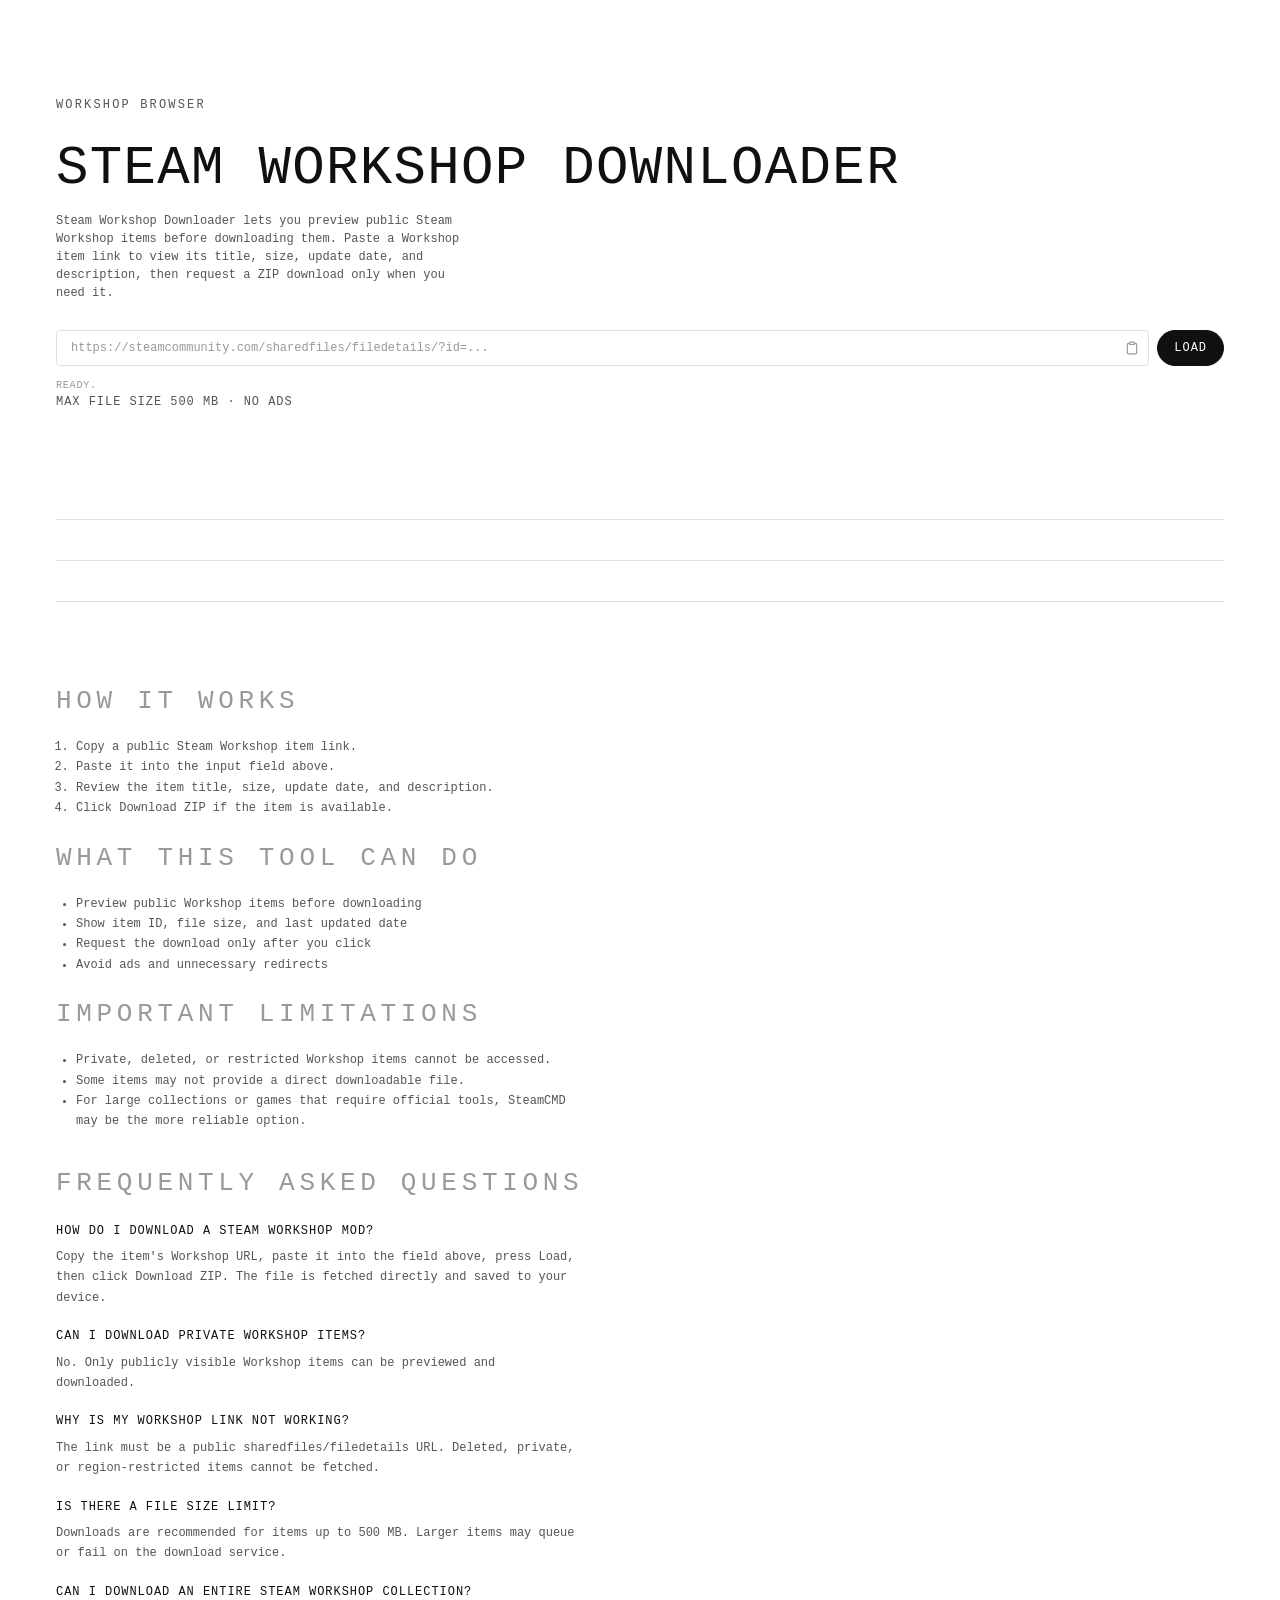
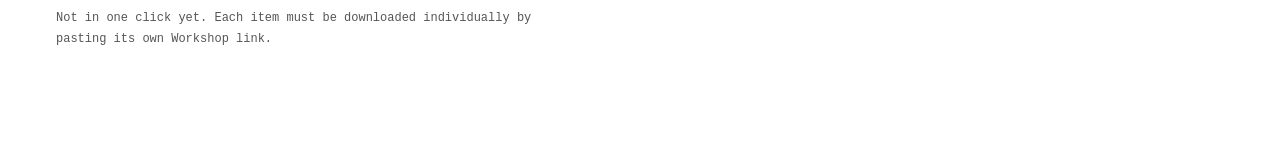
<file: index.html>
<!doctype html>
<html lang="en">
<head>
<meta charset="utf-8">
<meta name="viewport" content="width=device-width, initial-scale=1">
<link rel="icon" type="image/svg+xml" href="[data-uri]">
<meta name="theme-color" content="#ffffff">
<meta name="google-site-verification" content="a8aelMzchzzCHPPU4kDQToOjZ2A3lfrx9j5TgNfSTe4">
<meta name="description" content="Paste a public Steam Workshop link to preview mods, maps, and collections. Check item details before requesting a ZIP download. No ads, no account.">
<meta name="keywords" content="steam workshop downloader, steam mod download, workshop mod downloader, steam workshop zip, download steam mods, rimworld mods download, no ads steam downloader">
<link rel="canonical" href="https://sd.luasu.app">
<meta name="robots" content="index, follow, max-image-preview:large">
<title>Steam Workshop Downloader – Preview &amp; Download Public Workshop Items</title>
<meta property="og:title" content="Steam Workshop Downloader">
<meta property="og:description" content="Paste a Steam Workshop link. Preview screenshots, description, versions and size — download the ZIP directly, no ads.">
<meta property="og:type" content="website">
<meta property="og:url" content="https://sd.luasu.app">
<meta name="twitter:card" content="summary_large_image">
<meta name="twitter:title" content="Steam Workshop Downloader">
<meta name="twitter:description" content="Paste a Workshop link. Preview then download the ZIP — no ads.">
<meta property="og:image" content="https://sd.luasu.app/og-image.png">

<style>
:root{
  --canvas:#ffffff;
  --ink:#101010;
  --muted:#555555;
  --soft:#999999;
  --line:#e0e0e0;
  --line-hover:#999999;
  --mono:'JetBrains Mono',ui-monospace,SFMono-Regular,Menlo,Monaco,Consolas,monospace;
}
*{box-sizing:border-box}
html,body{margin:0;padding:0;background:var(--canvas);color:var(--ink);font:12px/1.5 var(--mono);overflow-x:hidden;-webkit-font-smoothing:antialiased}
.wrap{width:100%;max-width:1200px;margin:0 auto;padding:40px 16px 80px}

/* every label is uppercase tracked mono */
.eyebrow{font-size:26px;font-weight:500;text-transform:uppercase;letter-spacing:0.18em;color:var(--soft);margin:0 0 12px}
.micro{font-size:10px;text-transform:uppercase;letter-spacing:0.08em;color:var(--muted)}
hr.rule{border:none;border-top:1px solid var(--line);margin:40px 0}

/* hero */
.hero{padding:56px 0 40px}
.hero h1{font-size:54px;font-weight:400;line-height:1;letter-spacing:0.025em;margin:0 0 16px}
.hero p{font-size:12px;color:var(--muted);max-width:56ch;margin:0 0 28px}
.input-row{display:flex;gap:8px;flex-wrap:wrap}
.input-wrap{position:relative;flex:1;min-width:240px;display:flex}
.input-wrap input{flex:1;min-width:0;width:100%;padding-right:38px}
.paste-icon{position:absolute;top:50%;transform:translateY(-50%);border:none;background:none;color:var(--soft);cursor:pointer;padding:6px;display:flex;align-items:center;transition:color .12s ease}
#inputAction{right:4px}
.paste-icon:hover{color:var(--ink)}
input{flex:1;min-width:240px;border:1px solid var(--line);border-radius:4px;padding:10px 14px;font:12px var(--mono);background:var(--canvas);color:var(--ink);outline:none;transition:border-color .12s ease}
input::placeholder{color:var(--soft)}
input:focus{border-color:var(--line-hover)}
.btn{border:1px solid var(--line);border-radius:9999px;padding:10px 16px;font:12px var(--mono);text-transform:uppercase;letter-spacing:0.08em;cursor:pointer;background:transparent;color:var(--muted);transition:all .12s ease}
.btn:hover:not(:disabled){border-color:var(--line-hover);color:var(--ink)}
.btn:disabled{opacity:.4;cursor:not-allowed}
.btn-primary{background:var(--ink);color:#fff;border-color:var(--ink)}
.btn-primary:hover:not(:disabled){background:var(--soft);border-color:var(--soft);color:#fff}
#status{margin-top:12px;font-size:10px;text-transform:uppercase;letter-spacing:0.08em;color:var(--soft)}
.hint{margin:8px 0 0;font-size:10px;text-transform:uppercase;letter-spacing:0.08em;color:var(--soft)}

/* preview: museum tile */
#preview{margin-top:0;padding:40px 0}
.tile{background:var(--canvas);border:1px solid var(--line);border-radius:8px;overflow:hidden}
#shotMain{width:100%;aspect-ratio:16/9;object-fit:cover;display:block;background:#fafafa}
#shotPh{width:100%;aspect-ratio:16/9;display:none;align-items:center;justify-content:center;font:10px var(--mono);text-transform:uppercase;letter-spacing:0.08em;color:var(--soft);background:repeating-linear-gradient(45deg,#fafafa 0 12px,#f2f2f2 12px 24px)}
.shot-strip{display:flex;gap:8px;overflow-x:auto;padding:8px}
.shot-strip img{height:48px;flex:0 0 auto;border-radius:4px;cursor:pointer;opacity:.55;transition:opacity .12s ease}
.shot-strip img:hover{opacity:.85}
.shot-strip img.sel{opacity:1;outline:1px solid var(--ink);outline-offset:1px}

/* metadata strip under image — the catalog pattern */
.meta-strip{display:flex;justify-content:space-between;align-items:baseline;gap:12px;padding:10px 12px;border-top:1px solid var(--line)}
.meta-strip .l{font-size:11px;color:var(--muted)}
.meta-strip .r{font-size:12px;text-transform:uppercase;letter-spacing:0.08em;color:var(--muted)}
#item-title{font-size:26px;font-weight:500;text-transform:uppercase;letter-spacing:0.18em;line-height:1.2;margin:32px 0 12px;color:var(--ink)}
.badges{display:flex;flex-wrap:wrap;gap:6px;margin:0 0 24px}
.badge{border:1px solid var(--line);border-radius:0;padding:4px 8px;font-size:10px;text-transform:uppercase;letter-spacing:0.08em;color:var(--muted)}
.meta-grid{display:grid;grid-template-columns:repeat(auto-fit,minmax(160px,1fr));gap:8px;margin:0 0 40px}
.meta-card{border:1px solid var(--line);border-radius:8px;padding:10px 12px}
.meta-card h3{margin:0 0 4px;font-size:10px;font-weight:400;text-transform:uppercase;letter-spacing:0.08em;color:var(--soft)}
.meta-card div{font-size:12px;color:var(--ink);word-break:break-word;overflow-wrap:break-word}

/* description */
.section-label{font-size:26px;font-weight:500;text-transform:uppercase;letter-spacing:0.18em;color:var(--soft);margin:0 0 16px}
#desc{font-size:12px;line-height:1.7;color:var(--muted);position:relative;overflow:hidden;max-width:72ch;overflow-wrap:break-word;word-break:break-word}
#desc.collapsed{max-height:200px}
#desc.collapsed::after{content:"";position:absolute;left:0;right:0;bottom:0;height:70px;background:linear-gradient(transparent,#fff)}
#desc h3,#desc h4,#desc h5{color:var(--ink);font-weight:400;font-size:12px;text-transform:uppercase;letter-spacing:0.08em;margin:20px 0 8px}
#desc a{color:var(--ink);text-decoration:underline;text-underline-offset:2px}
#desc img{max-width:100%;height:auto;display:block;margin:8px 0}
#desc table{border-collapse:collapse;margin:12px 0;max-width:100%;display:block;overflow-x:auto}
#desc td{padding:4px 12px 4px 0;vertical-align:top}
#desc ul{margin:8px 0;padding-left:20px}
#showMore{display:none;margin-top:12px;padding:8px 16px;border:1px solid var(--line);border-radius:9999px;background:transparent;color:var(--muted);font:12px var(--mono);text-transform:uppercase;letter-spacing:0.08em;cursor:pointer;transition:all .12s ease}
#showMore.visible{display:inline-block}
#showMore:hover{border-color:var(--line-hover);color:var(--ink)}

/* download band */
#downloadSection{padding:40px 0 0}
#downloadSection h2{font-size:26px;font-weight:500;text-transform:uppercase;letter-spacing:0.18em;color:var(--soft);margin:0 0 12px}
#downloadInfo{font-size:12px;color:var(--muted);margin:0 0 20px}
.meta-note{margin-top:16px;font-size:10px;text-transform:uppercase;letter-spacing:0.08em;color:var(--soft)}

/* skeleton */
.skel{display:inline-block;height:1.1em;background:#f0f0f0;animation:pulse 1.2s ease-in-out infinite}
.ph{background:
  repeating-linear-gradient(45deg,#fafafa 0 12px,#f2f2f2 12px 24px);
  position:relative}
.ph::after{content:attr(data-ph);position:absolute;inset:0;display:flex;align-items:center;justify-content:center;font:10px var(--mono);text-transform:uppercase;letter-spacing:0.08em;color:var(--soft)}
img.ph{color:var(--soft)}
.skel-img{background:#f0f0f0!important;animation:pulse 1.2s ease-in-out infinite}
.badge-skel{width:70px;height:22px}
@keyframes pulse{0%,100%{opacity:1}50%{opacity:.55}}

/* responsive */
@media(max-width:720px){
  .hero{padding:32px 0 24px}
  .hero h1{font-size:32px}
  .input-row{gap:6px}
  .input-wrap{width:100%;flex:none}
  .btn{width:100%}
  .item-title{font-size:16px;letter-spacing:0.08em}
  .section-label,.eyebrow,#downloadSection h2{font-size:16px;letter-spacing:0.08em}
  .meta-grid{grid-template-columns:1fr 1fr}
  #preview{padding:24px 0}
  .shot-strip img{height:36px}
}
::selection{background:var(--ink);color:#fff}
</style>
<script type="application/ld+json">
{
  "@context": "https://schema.org",
  "@type": "WebApplication",
  "name": "Steam Workshop Downloader",
  "url": "https://sd.luasu.app",
  "applicationCategory": "UtilitiesApplication",
  "operatingSystem": "Any (web browser)",
  "description": "Paste a Steam Workshop link to preview screenshots, description, tags, file size and update date — then download the mod ZIP directly in your browser. No ads, no login.",
  "browserRequirements": "Requires JavaScript",
  "offers": { "@type": "Offer", "price": "0", "priceCurrency": "USD" },
  "featureList": [
    "Steam Workshop preview (screenshots, description, tags, versions)",
    "Direct mod ZIP download via browser",
    "No ads, no account required"
  ]
}
</script>
<script type="application/ld+json">
{
  "@context": "https://schema.org",
  "@type": "WebSite",
  "name": "Steam Workshop Downloader",
  "url": "https://sd.luasu.app"
}
</script>
<script type="application/ld+json">
{
  "@context": "https://schema.org",
  "@type": "FAQPage",
  "mainEntity": [
    {
      "@type": "Question",
      "name": "How do I download a Steam Workshop mod?",
      "acceptedAnswer": {
        "@type": "Answer",
        "text": "Copy the item's Workshop URL, paste it into the input field, press Load, then click Download ZIP. The file is fetched directly and saved to your device."
      }
    },
    {
      "@type": "Question",
      "name": "Can I download private Workshop items?",
      "acceptedAnswer": {
        "@type": "Answer",
        "text": "No. Only publicly visible Workshop items can be previewed and downloaded."
      }
    },
    {
      "@type": "Question",
      "name": "Why is my Workshop link not working?",
      "acceptedAnswer": {
        "@type": "Answer",
        "text": "The link must be a public sharedfiles/filedetails URL. Deleted, private, or region-restricted items cannot be fetched."
      }
    },
    {
      "@type": "Question",
      "name": "Is there a file size limit?",
      "acceptedAnswer": {
        "@type": "Answer",
        "text": "Downloads are recommended for items up to 500 MB. Larger items may queue or fail on the download service."
      }
    },
    {
      "@type": "Question",
      "name": "Can I download an entire Steam Workshop collection?",
      "acceptedAnswer": {
        "@type": "Answer",
        "text": "Not in one click yet. Each item must be downloaded individually by pasting its own Workshop link."
      }
    },
    {
      "@type": "Question",
      "name": "Can I download Steam Workshop mods without Steam?",
      "acceptedAnswer": {
        "@type": "Answer",
        "text": "Yes. This tool fetches public Workshop files directly in your browser — no Steam client or account needed."
      }
    },
    {
      "@type": "Question",
      "name": "Does this tool work for Garry's Mod, RimWorld, or Wallpaper Engine?",
      "acceptedAnswer": {
        "@type": "Answer",
        "text": "Yes. It works for any game's public Workshop items — mods, maps, music, wallpaper packs — as long as the item page is publicly visible."
      }
    },
    {
      "@type": "Question",
      "name": "Why does the download fail for large Workshop items?",
      "acceptedAnswer": {
        "@type": "Answer",
        "text": "Very large files (over roughly 500 MB) may queue or time out on the download service. Try again later or use SteamCMD for bulk downloads."
      }
    },
    {
      "@type": "Question",
      "name": "Is it safe to download Steam Workshop files?",
      "acceptedAnswer": {
        "@type": "Answer",
        "text": "The tool serves the same ZIP file Steam distributes. As with any mod, scan downloads and check the item's comments before installing."
      }
    },
    {
      "@type": "Question",
      "name": "What is SteamCMD and when should I use it?",
      "acceptedAnswer": {
        "@type": "Answer",
        "text": "SteamCMD is Valve's official command-line tool for downloading Workshop content. Use it for very large collections, automation, or dedicated servers."
      }
    }
  ]
}
</script>
</head>
<body>
<div class="wrap">
  <section class="hero">
    <p class="eyebrow">Workshop Browser</p>
    <h1>STEAM WORKSHOP DOWNLOADER</h1>
    <p>Steam Workshop Downloader lets you preview public Steam Workshop items before downloading them. Paste a Workshop item link to view its title, size, update date, and description, then request a ZIP download only when you need it.</p>
    <div class="input-row">
      <div class="input-wrap">
        <input id="link" type="url" placeholder="https://steamcommunity.com/sharedfiles/filedetails/?id=...">
        <button id="inputAction" class="paste-icon" title="Paste" aria-label="Paste">
          <svg id="icoPaste" width="14" height="14" viewBox="0 0 24 24" fill="none" stroke="currentColor" stroke-width="2" stroke-linecap="round" stroke-linejoin="round"><rect x="8" y="2" width="8" height="4" rx="1"/><path d="M16 4h2a2 2 0 0 1 2 2v14a2 2 0 0 1-2 2H6a2 2 0 0 1-2-2V6a2 2 0 0 1 2-2h2"/></svg>
          <svg id="icoClear" width="14" height="14" viewBox="0 0 24 24" fill="none" stroke="currentColor" stroke-width="2" stroke-linecap="round" stroke-linejoin="round" style="display:none"><line x1="18" y1="6" x2="6" y2="18"/><line x1="6" y1="6" x2="18" y2="18"/></svg>
        </button>
      </div>
      <button id="loadBtn" class="btn btn-primary">Load</button>
    </div>
    <div id="status">Ready.</div>
    <p class="hint">Max file size 500 MB &middot; No ads</p>
  </section>

  <hr class="rule">

  <section id="preview" hidden>
    <div class="tile">
      <div id="shotPh">LOADING PREVIEW</div>
      <img id="shotMain" alt="">
    </div>
    <div id="shotStrip" class="shot-strip"></div>
    <p id="title" class="item-title"></p>
    <div id="tags" class="badges"></div>
    <div class="meta-grid">
      <div class="meta-card"><h3>Item ID</h3><div id="itemId"></div></div>
      <div class="meta-card"><h3>Updated</h3><div id="updated"></div></div>
      <div class="meta-card"><h3>Size</h3><div id="size"></div></div>
      <div class="meta-card"><h3>Source</h3><div id="server"></div></div>
    </div>
    <h2 class="section-label">Description</h2>
    <div id="desc" class="collapsed"></div>
    <button id="showMore">Show more</button>
  </section>

  <hr class="rule">

  <section id="downloadSection" hidden>
    <h2 class="section-label">Download</h2>
    <p id="downloadInfo">No mod loaded.</p>
    <button id="downloadBtn" class="btn btn-primary" disabled>Download ZIP</button>
    <p class="meta-note">Direct download · requested on click only</p>
  </section>

  <hr class="rule">

  <section id="about" style="padding:40px 0 0">
    <h2 class="section-label">How it works</h2>
    <div style="max-width:72ch;color:var(--muted);font-size:12px;line-height:1.7">
      <ol style="padding-left:20px;margin:0 0 20px">
        <li>Copy a public Steam Workshop item link.</li>
        <li>Paste it into the input field above.</li>
        <li>Review the item title, size, update date, and description.</li>
        <li>Click Download ZIP if the item is available.</li>
      </ol>
    </div>

    <h2 class="section-label">What this tool can do</h2>
    <div style="max-width:72ch;color:var(--muted);font-size:12px;line-height:1.7">
      <ul style="padding-left:20px;margin:0 0 20px">
        <li>Preview public Workshop items before downloading</li>
        <li>Show item ID, file size, and last updated date</li>
        <li>Request the download only after you click</li>
        <li>Avoid ads and unnecessary redirects</li>
      </ul>
    </div>

    <h2 class="section-label">Important limitations</h2>
    <div style="max-width:72ch;color:var(--muted);font-size:12px;line-height:1.7;margin-bottom:32px">
      <ul style="padding-left:20px;margin:0">
        <li>Private, deleted, or restricted Workshop items cannot be accessed.</li>
        <li>Some items may not provide a direct downloadable file.</li>
        <li>For large collections or games that require official tools, SteamCMD may be the more reliable option.</li>
      </ul>
    </div>

    <h2 class="section-label">Frequently asked questions</h2>
    <div style="max-width:72ch;color:var(--muted);font-size:12px;line-height:1.7">
      <h3 style="color:var(--ink);font-weight:400;font-size:12px;text-transform:uppercase;letter-spacing:0.08em;margin:18px 0 6px">How do I download a Steam Workshop mod?</h3>
      <p style="margin:0 0 14px">Copy the item's Workshop URL, paste it into the field above, press Load, then click Download ZIP. The file is fetched directly and saved to your device.</p>
      <h3 style="color:var(--ink);font-weight:400;font-size:12px;text-transform:uppercase;letter-spacing:0.08em;margin:18px 0 6px">Can I download private Workshop items?</h3>
      <p style="margin:0 0 14px">No. Only publicly visible Workshop items can be previewed and downloaded.</p>
      <h3 style="color:var(--ink);font-weight:400;font-size:12px;text-transform:uppercase;letter-spacing:0.08em;margin:18px 0 6px">Why is my Workshop link not working?</h3>
      <p style="margin:0 0 14px">The link must be a public sharedfiles/filedetails URL. Deleted, private, or region-restricted items cannot be fetched.</p>
      <h3 style="color:var(--ink);font-weight:400;font-size:12px;text-transform:uppercase;letter-spacing:0.08em;margin:18px 0 6px">Is there a file size limit?</h3>
      <p style="margin:0 0 14px">Downloads are recommended for items up to 500 MB. Larger items may queue or fail on the download service.</p>
      <h3 style="color:var(--ink);font-weight:400;font-size:12px;text-transform:uppercase;letter-spacing:0.08em;margin:18px 0 6px">Can I download an entire Steam Workshop collection?</h3>
      <p style="margin:0 0 14px">Not in one click yet. Each item must be downloaded individually by pasting its own Workshop link.</p>
    </div>
  </section>

</div>

<script>
const linkInput = document.getElementById('link');
const statusEl = document.getElementById('status');
const loadBtn = document.getElementById('loadBtn');
const downloadBtn = document.getElementById('downloadBtn');
const downloadInfo = document.getElementById('downloadInfo');
const preview = document.getElementById('preview');
const downloadSection = document.getElementById('downloadSection');

let MOD_DB = {};
let currentId = null;
let downloadKeyUrl = null;
const WORKER_URL = 'https://steam-meta.yoopug.workers.dev/';

function status(m){ statusEl.textContent = m; }
function setShotPlaceholder(src, label){
  const shotMain = document.getElementById('shotMain');
  const shotPh = document.getElementById('shotPh');
  shotMain.onerror = () => {
    shotMain.hidden = true;
    shotMain.removeAttribute('src');
    shotPh.textContent = (label || 'No image available').toUpperCase();
    shotPh.hidden = false;
  };
  const showImg = () => { shotPh.style.display = 'none'; shotMain.style.display = 'block'; };
  const showPh  = (txt) => { shotPh.textContent = (txt || 'No image available').toUpperCase(); shotPh.style.display = 'flex'; shotMain.style.display = 'none'; };

  shotMain.onload = showImg;
  shotMain.onerror = () => { shotMain.removeAttribute('src'); showPh(label || 'No image available'); };

  if (src){
    shotMain.style.display = 'none';
    shotMain.src = src;
    // synchronous cache hit: onload may never fire
    if (shotMain.complete && shotMain.naturalWidth > 0){ showImg(); }
    else { showPh('Loading preview'); }
  } else {
    shotMain.removeAttribute('src');
    showPh(label || 'No image available');
  }
}
function parseId(u){ const m = String(u).match(/[?&]id=(\d+)/); return m ? m[1] : null; }

function steamDescToHtml(raw){
  let t = String(raw || '');
  t = t.replace(/&/g,'&amp;').replace(/</g,'&lt;').replace(/>/g,'&gt;');
  t = t.replace(/\[h1\]([\s\S]*?)\[\/h1\]/gi, '<h3>$1</h3>');
  t = t.replace(/\[h2\]([\s\S]*?)\[\/h2\]/gi, '<h4>$1</h4>');
  t = t.replace(/\[h3\]([\s\S]*?)\[\/h3\]/gi, '<h5>$1</h5>');
  t = t.replace(/\[b\]([\s\S]*?)\[\/b\]/gi, '<b>$1</b>');
  t = t.replace(/\[i\]([\s\S]*?)\[\/i\]/gi, '<i>$1</i>');
  t = t.replace(/\[u\]([\s\S]*?)\[\/u\]/gi, '<u>$1</u>');
  t = t.replace(/\[strike\]([\s\S]*?)\[\/strike\]/gi, '<s>$1</s>');
  t = t.replace(/\[code\]([\s\S]*?)\[\/code\]/gi, '<pre style="background:#f5f5f5;border:1px solid #e0e0e0;border-radius:4px;padding:10px;overflow-x:auto;font-size:11px;max-width:100%;white-space:pre-wrap">$1</pre>');
  t = t.replace(/\[quote=([^\]]*)\]([\s\S]*?)\[\/quote\]/gi, '<blockquote style="border-left:2px solid #101010;margin:12px 0;padding:2px 14px;color:#555"><small>$1</small><br>$2</blockquote>');
  t = t.replace(/\[quote\]([\s\S]*?)\[\/quote\]/gi, '<blockquote style="border-left:2px solid #101010;margin:12px 0;padding:2px 14px;color:#555">$1</blockquote>');
  t = t.replace(/\[list\]([\s\S]*?)\[\/list\]/gi, function(m, inner){
    const items = inner.split(/\[\*\]/).filter(x=>x.trim()).map(x=>'<li>'+x.trim()+'</li>').join('');
    return '<ul>'+items+'</ul>';
  });
  t = t.replace(/\[img\]([\s\S]*?)\[\/img\]/gi, '<img src="$1" alt="" loading="lazy">');
  t = t.replace(/\[table\]([\s\S]*?)\[\/table\]/gi, function(m, inner){
    const rows = [...inner.matchAll(/\[tr\]([\s\S]*?)\[\/tr\]/gi)].map(r=>{
      const cells = [...r[1].matchAll(/\[td\]([\s\S]*?)\[\/td\]/gi)].map(c=>'<td>'+c[1].trim()+'</td>').join('');
      return '<tr>'+cells+'</tr>';
    }).join('');
    return '<table>'+rows+'</table>';
  });
  t = t.replace(/\[url=([^\]]+)\]([\s\S]*?)\[\/url\]/gi, '<a href="$1" target="_blank" rel="noopener">$2</a>');
  t = t.replace(/\[url\]([\s\S]*?)\[\/url\]/gi, '<a href="$1" target="_blank" rel="noopener">$1</a>');
  t = t.replace(/(^|\s)(https?:\/\/[^\s<]+[\w\/])/g, '$1<a href="$2" target="_blank" rel="noopener">$2</a>');
  t = t.replace(/\r\n/g, '\n');
  t = t.replace(/\n{2,}/g, '</p><p>');
  t = t.replace(/\n/g, '<br>');
  return '<p>' + t + '</p>';
}

async function fetchDownload(id){
  const _api = atob('aHR0cHM6Ly9hcGkuZ2dudHcuY29tL3N0ZWFtLnJlcXVlc3Q=');
  const res = await fetch(_api, {
    method:'POST',
    headers:{'Content-Type':'application/json'},
    body: JSON.stringify({url:'https://steamcommunity.com/sharedfiles/filedetails/?id=' + id})
  });
  if (!res.ok) throw new Error('Download service ' + res.status);
  const j = await res.json();
  if (!j.url) throw new Error('Download unavailable');
  return j;
}

async function doDownload(id){
  downloadBtn.disabled = true;
  status('Requesting download link...');
  try{
    if (!downloadKeyUrl){
      const j = await fetchDownload(id);
      downloadKeyUrl = j.url;
    }
  }catch(e){
    status('Error: ' + e.message);
    downloadBtn.disabled = false;
    return;
  }
  status('Redirecting to download...');
  const key = downloadKeyUrl.split('/').pop();
  const _cdn = atob('aHR0cHM6Ly9jZG4uZ2dudHcucnUv') + key;
  window.location.href = _cdn;  // CDN sends Content-Disposition: attachment — browser starts download
}

async function loadMod(){
  const id = parseId(linkInput.value);
  if (!id){ status('No id found in that link.'); return; }
  currentId = id;
  downloadKeyUrl = null;
  loadBtn.disabled = true;
  downloadBtn.disabled = true;
  status('Loading...');

  const cached = MOD_DB[id];
  if (cached){ renderMod(cached); return; }

  renderSkeleton(id);
  preview.hidden = false;
  downloadSection.hidden = false;

  const fastMeta = fetch('meta/' + id + '.json').then(r => r.ok ? r.json() : null).catch(()=>null);
  const slowMeta = fetch(WORKER_URL + '?id=' + id).then(r => r.ok ? r.json() : null).catch(()=>null);
  const gntw = fetchDownload(id).catch(()=>null);

  gntw.then(j => {
    if (j && j.url){
      downloadKeyUrl = j.url;
      downloadBtn.disabled = false;
      document.getElementById('itemId').textContent = id;
      document.getElementById('title').textContent = j.name || ('Steam Workshop item ' + id);
      document.getElementById('updated').textContent = j.update || 'Unknown';
      document.getElementById('size').textContent = j.size || 'Unknown';
      document.getElementById('server').textContent = 'Direct';
      if (j.image){ setShotPlaceholder(j.image); }
      downloadInfo.textContent = (j.name || 'mod') + ' — ' + (j.size || 'unknown size');
      status('Download ready. Loading full details...');
    }
  });

  let item = await fastMeta;
  if (!item){
    item = await slowMeta;
  }
  if (item){
    MOD_DB[id] = item;
    renderMod(item);
    loadBtn.disabled = false;
    return;
  }
  status('Metadata unavailable — download still works.');
  loadBtn.disabled = false;
}

function renderSkeleton(id){
  document.getElementById('itemId').textContent = id;
  document.getElementById('title').innerHTML = '<span class="skel" style="width:70%"></span>';
  document.getElementById('desc').innerHTML = '<span class="skel"></span><span class="skel"></span><span class="skel" style="width:55%"></span>';
  document.getElementById('tags').innerHTML = '<span class="skel badge-skel"></span><span class="skel badge-skel"></span><span class="skel badge-skel"></span>';
  document.getElementById('updated').innerHTML = '<span class="skel" style="width:90px"></span>';
  document.getElementById('size').innerHTML = '<span class="skel" style="width:60px"></span>';
  setShotPlaceholder(null, 'Loading preview');
  document.getElementById('shotStrip').innerHTML = '';
  downloadInfo.textContent = 'Loading...';
}

function renderMod(item){
  const id = item.id;
  document.getElementById('itemId').textContent = item.id || '';
  document.getElementById('title').textContent = item.title || ('Steam Workshop item ' + id);
  document.getElementById('desc').innerHTML = steamDescToHtml(item.description || '');

  const shots = (item.images && item.images.length) ? item.images : [];
  const shotMain = document.getElementById('shotMain');
  const strip = document.getElementById('shotStrip');
  if (shots.length){
    const toThumb = u => u.replace('imw=5000','imw=637').replace('imh=5000','imh=358');
    strip.innerHTML = shots.map((u,i)=>'<img data-i="'+i+'" src="'+toThumb(u)+'" loading="lazy" alt="Screenshot '+(i+1)+'"'+(i===0?' class="sel"':'')+'>').join('');
    setShotPlaceholder(shots[0]);
    strip.onclick = e => {
      const im = e.target.closest('img[data-i]');
      if (!im) return;
      strip.querySelectorAll('img').forEach(x=>x.classList.remove('sel'));
      im.classList.add('sel');
      setShotPlaceholder(shots[+im.dataset.i]);
    };
  } else {
    setShotPlaceholder(item.preview_url);
    strip.innerHTML = '';
  }
  document.getElementById('updated').textContent = item.time_updated ? new Date(item.time_updated*1000).toLocaleString() : 'Unknown';
  document.getElementById('size').textContent = item.file_size ? (Math.round(item.file_size/1024/1024*10)/10 + ' MB') : 'Unknown';
  document.getElementById('server').textContent = 'Steam Workshop';
  document.getElementById('tags').innerHTML = (item.tags || []).map(t=>'<span class="badge">'+t+'</span>').join('');

  const descEl = document.getElementById('desc');
  const smBtn = document.getElementById('showMore');
  descEl.classList.add('collapsed');
  smBtn.textContent = 'Show more';
  smBtn.classList.remove('visible');
  requestAnimationFrame(()=>{
    if (descEl.scrollHeight > 220) smBtn.classList.add('visible');
  });
  smBtn.onclick = () => {
    const collapsed = descEl.classList.toggle('collapsed');
    smBtn.textContent = collapsed ? 'Show more' : 'Show less';
  };

  preview.hidden = false;
  downloadSection.hidden = false;
  downloadInfo.textContent = item.title + ' — ' + (item.file_size ? Math.round(item.file_size/1024/1024*10)/10 + ' MB' : 'unknown size');
  downloadBtn.disabled = false;
  status('Preview ready. Click Download ZIP.');
  loadBtn.disabled = false;
}

loadBtn.addEventListener('click', loadMod);
downloadBtn.addEventListener('click', ()=>{ if (currentId) doDownload(currentId); });
linkInput.addEventListener('keydown', e=>{ if (e.key === 'Enter') loadMod(); });
const inputAction = document.getElementById('inputAction');
const icoPaste = document.getElementById('icoPaste');
const icoClear = document.getElementById('icoClear');

function syncInputIcon(){
  const has = !!linkInput.value;
  icoPaste.style.display = has ? 'none' : 'block';
  icoClear.style.display = has ? 'block' : 'none';
  inputAction.title = has ? 'Clear' : 'Paste';
}
linkInput.addEventListener('input', syncInputIcon);

inputAction.addEventListener('click', async () => {
  if (linkInput.value){
    linkInput.value = '';
    syncInputIcon();
    linkInput.focus();
    return;
  }
  try{
    const text = await navigator.clipboard.readText();
    if (text){ linkInput.value = text.trim(); syncInputIcon(); linkInput.focus(); status('Pasted from clipboard.'); }
    else status('Clipboard is empty.');
  }catch(e){
    status('Clipboard blocked — long-press the field and paste manually.');
    linkInput.focus();
  }
});
</script>
</html>
</file>
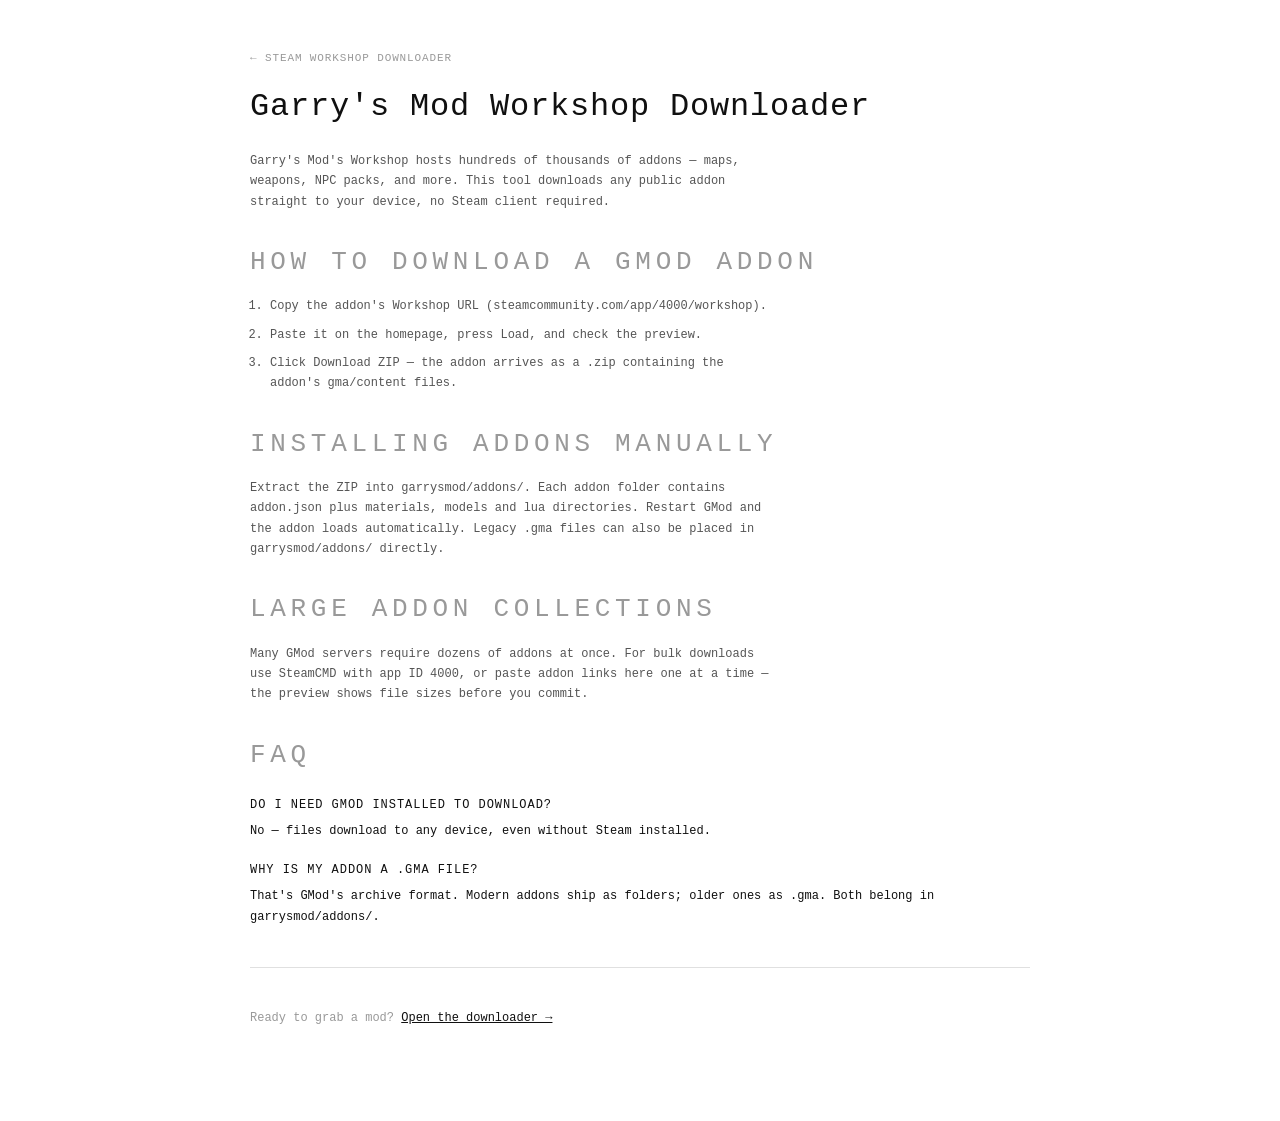
<file: garrys-mod-workshop-downloader/index.html>
<!doctype html>
<html lang="en">
<head>
<meta charset="utf-8">
<meta name="viewport" content="width=device-width, initial-scale=1">
<title>Garry's Mod Workshop Downloader – Get Addons Without Steam</title>
<meta name="description" content="Download Garry's Mod addons, maps and addons packs from the Steam Workshop in your browser. Preview before download, no account needed.">
<link rel="canonical" href="https://sd.luasu.app/garrys-mod-workshop-downloader">
<meta name="robots" content="index, follow">
<link rel="icon" type="image/svg+xml" href="[data-uri]">
<style>:root{--ink:#101010;--canvas:#fff;--muted:#555;--soft:#999;--line:#e0e0e0;--mono:'JetBrains Mono',ui-monospace,Menlo,monospace}
*{box-sizing:border-box}html,body{margin:0;background:var(--canvas);color:var(--ink);font:12px/1.7 var(--mono);-webkit-font-smoothing:antialiased}
.wrap{max-width:820px;margin:0 auto;padding:48px 20px 80px}
.crumbs a{color:var(--soft);text-decoration:none;font-size:11px;text-transform:uppercase;letter-spacing:0.08em}
.crumbs a:hover{color:var(--ink)}
h1{font-size:32px;font-weight:500;letter-spacing:0.025em;line-height:1.2;margin:20px 0 24px}
.section-label{font-size:26px;font-weight:500;text-transform:uppercase;letter-spacing:0.18em;color:var(--soft);margin:0 0 16px}
a{color:var(--ink)}
hr.rule{border:none;border-top:1px solid var(--line);margin:40px 0}
li{margin-bottom:8px}
</style>
</head>
<body>
<div class="wrap">
  <nav class="crumbs"><a href="/">← Steam Workshop Downloader</a></nav>
  <h1>Garry's Mod Workshop Downloader</h1>
  <p style="max-width:72ch;color:var(--muted);font-size:12px;line-height:1.7;margin:0 0 16px">Garry's Mod's Workshop hosts hundreds of thousands of addons — maps, weapons, NPC packs, and more. This tool downloads any public addon straight to your device, no Steam client required.</p>
<h2 class="section-label" style="margin:28px 0 12px">How to download a GMod addon</h2>
<ol style="max-width:72ch;color:var(--muted);font-size:12px;line-height:1.7;padding-left:20px;margin:0 0 16px"><li>Copy the addon's Workshop URL (steamcommunity.com/app/4000/workshop).</li><li>Paste it on the homepage, press Load, and check the preview.</li><li>Click Download ZIP — the addon arrives as a .zip containing the addon's gma/content files.</li></ol>
<h2 class="section-label" style="margin:28px 0 12px">Installing addons manually</h2>
<p style="max-width:72ch;color:var(--muted);font-size:12px;line-height:1.7;margin:0 0 16px">Extract the ZIP into garrysmod/addons/. Each addon folder contains addon.json plus materials, models and lua directories. Restart GMod and the addon loads automatically. Legacy .gma files can also be placed in garrysmod/addons/ directly.</p>
<h2 class="section-label" style="margin:28px 0 12px">Large addon collections</h2>
<p style="max-width:72ch;color:var(--muted);font-size:12px;line-height:1.7;margin:0 0 16px">Many GMod servers require dozens of addons at once. For bulk downloads use SteamCMD with app ID 4000, or paste addon links here one at a time — the preview shows file sizes before you commit.</p>

  <h2 class="section-label" style="margin:28px 0 12px">FAQ</h2>
<div><h3 style="color:var(--ink);font-weight:400;font-size:12px;text-transform:uppercase;letter-spacing:0.08em;margin:18px 0 6px">Do I need GMod installed to download?</h3><p style="margin:0 0 14px">No — files download to any device, even without Steam installed.</p><h3 style="color:var(--ink);font-weight:400;font-size:12px;text-transform:uppercase;letter-spacing:0.08em;margin:18px 0 6px">Why is my addon a .gma file?</h3><p style="margin:0 0 14px">That's GMod's archive format. Modern addons ship as folders; older ones as .gma. Both belong in garrysmod/addons/.</p></div>
  <hr class="rule">
  <p style="color:var(--soft);font-size:12px">Ready to grab a mod? <a href="/" style="color:var(--ink)">Open the downloader →</a></p>
</div>
<script type="application/ld+json">
{"@context":"https://schema.org","@type":"WebPage","name":"Garry's Mod Workshop Downloader – Get Addons Without Steam","description":"Download Garry's Mod addons, maps and addons packs from the Steam Workshop in your browser. Preview before download, no account needed.","url":"https://sd.luasu.app/garrys-mod-workshop-downloader","isPartOf":{"@type":"WebSite","name":"Steam Workshop Downloader","url":"https://sd.luasu.app"}}
</script>
</body>
</html>
</file>
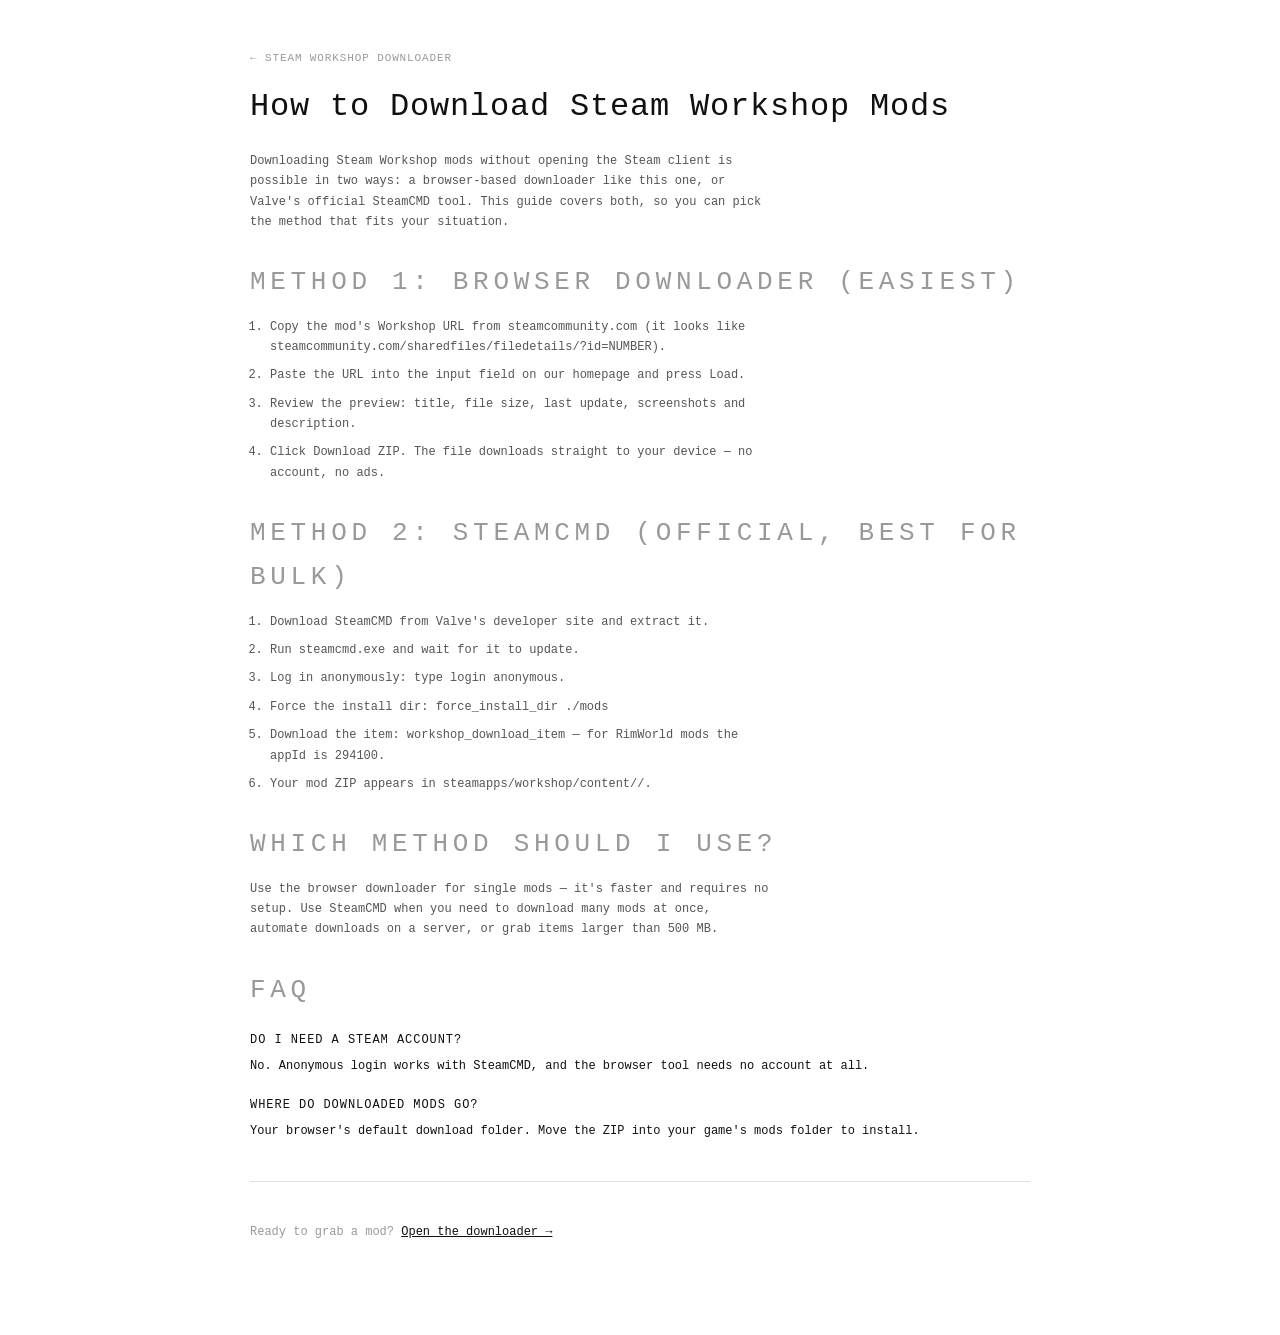
<file: how-to-download-steam-workshop-mods/index.html>
<!doctype html>
<html lang="en">
<head>
<meta charset="utf-8">
<meta name="viewport" content="width=device-width, initial-scale=1">
<title>How to Download Steam Workshop Mods – Step by Step Guide</title>
<meta name="description" content="Learn how to download any public Steam Workshop mod without the Steam client. Step-by-step guide with browser tool and SteamCMD alternatives.">
<link rel="canonical" href="https://sd.luasu.app/how-to-download-steam-workshop-mods">
<meta name="robots" content="index, follow">
<link rel="icon" type="image/svg+xml" href="[data-uri]">
<style>:root{--ink:#101010;--canvas:#fff;--muted:#555;--soft:#999;--line:#e0e0e0;--mono:'JetBrains Mono',ui-monospace,Menlo,monospace}
*{box-sizing:border-box}html,body{margin:0;background:var(--canvas);color:var(--ink);font:12px/1.7 var(--mono);-webkit-font-smoothing:antialiased}
.wrap{max-width:820px;margin:0 auto;padding:48px 20px 80px}
.crumbs a{color:var(--soft);text-decoration:none;font-size:11px;text-transform:uppercase;letter-spacing:0.08em}
.crumbs a:hover{color:var(--ink)}
h1{font-size:32px;font-weight:500;letter-spacing:0.025em;line-height:1.2;margin:20px 0 24px}
.section-label{font-size:26px;font-weight:500;text-transform:uppercase;letter-spacing:0.18em;color:var(--soft);margin:0 0 16px}
a{color:var(--ink)}
hr.rule{border:none;border-top:1px solid var(--line);margin:40px 0}
li{margin-bottom:8px}
</style>
</head>
<body>
<div class="wrap">
  <nav class="crumbs"><a href="/">← Steam Workshop Downloader</a></nav>
  <h1>How to Download Steam Workshop Mods</h1>
  <p style="max-width:72ch;color:var(--muted);font-size:12px;line-height:1.7;margin:0 0 16px">Downloading Steam Workshop mods without opening the Steam client is possible in two ways: a browser-based downloader like this one, or Valve's official SteamCMD tool. This guide covers both, so you can pick the method that fits your situation.</p>
<h2 class="section-label" style="margin:28px 0 12px">Method 1: Browser downloader (easiest)</h2>
<ol style="max-width:72ch;color:var(--muted);font-size:12px;line-height:1.7;padding-left:20px;margin:0 0 16px"><li>Copy the mod's Workshop URL from steamcommunity.com (it looks like steamcommunity.com/sharedfiles/filedetails/?id=NUMBER).</li><li>Paste the URL into the input field on our homepage and press Load.</li><li>Review the preview: title, file size, last update, screenshots and description.</li><li>Click Download ZIP. The file downloads straight to your device — no account, no ads.</li></ol>
<h2 class="section-label" style="margin:28px 0 12px">Method 2: SteamCMD (official, best for bulk)</h2>
<ol style="max-width:72ch;color:var(--muted);font-size:12px;line-height:1.7;padding-left:20px;margin:0 0 16px"><li>Download SteamCMD from Valve's developer site and extract it.</li><li>Run steamcmd.exe and wait for it to update.</li><li>Log in anonymously: type login anonymous.</li><li>Force the install dir: force_install_dir ./mods</li><li>Download the item: workshop_download_item <appId> <workshopItemId> — for RimWorld mods the appId is 294100.</li><li>Your mod ZIP appears in steamapps/workshop/content/<appId>/<itemId>.</li></ol>
<h2 class="section-label" style="margin:28px 0 12px">Which method should I use?</h2>
<p style="max-width:72ch;color:var(--muted);font-size:12px;line-height:1.7;margin:0 0 16px">Use the browser downloader for single mods — it's faster and requires no setup. Use SteamCMD when you need to download many mods at once, automate downloads on a server, or grab items larger than 500 MB.</p>

  <h2 class="section-label" style="margin:28px 0 12px">FAQ</h2>
<div><h3 style="color:var(--ink);font-weight:400;font-size:12px;text-transform:uppercase;letter-spacing:0.08em;margin:18px 0 6px">Do I need a Steam account?</h3><p style="margin:0 0 14px">No. Anonymous login works with SteamCMD, and the browser tool needs no account at all.</p><h3 style="color:var(--ink);font-weight:400;font-size:12px;text-transform:uppercase;letter-spacing:0.08em;margin:18px 0 6px">Where do downloaded mods go?</h3><p style="margin:0 0 14px">Your browser's default download folder. Move the ZIP into your game's mods folder to install.</p></div>
  <hr class="rule">
  <p style="color:var(--soft);font-size:12px">Ready to grab a mod? <a href="/" style="color:var(--ink)">Open the downloader →</a></p>
</div>
<script type="application/ld+json">
{"@context":"https://schema.org","@type":"WebPage","name":"How to Download Steam Workshop Mods – Step by Step Guide","description":"Learn how to download any public Steam Workshop mod without the Steam client. Step-by-step guide with browser tool and SteamCMD alternatives.","url":"https://sd.luasu.app/how-to-download-steam-workshop-mods","isPartOf":{"@type":"WebSite","name":"Steam Workshop Downloader","url":"https://sd.luasu.app"}}
</script>
</body>
</html>
</file>
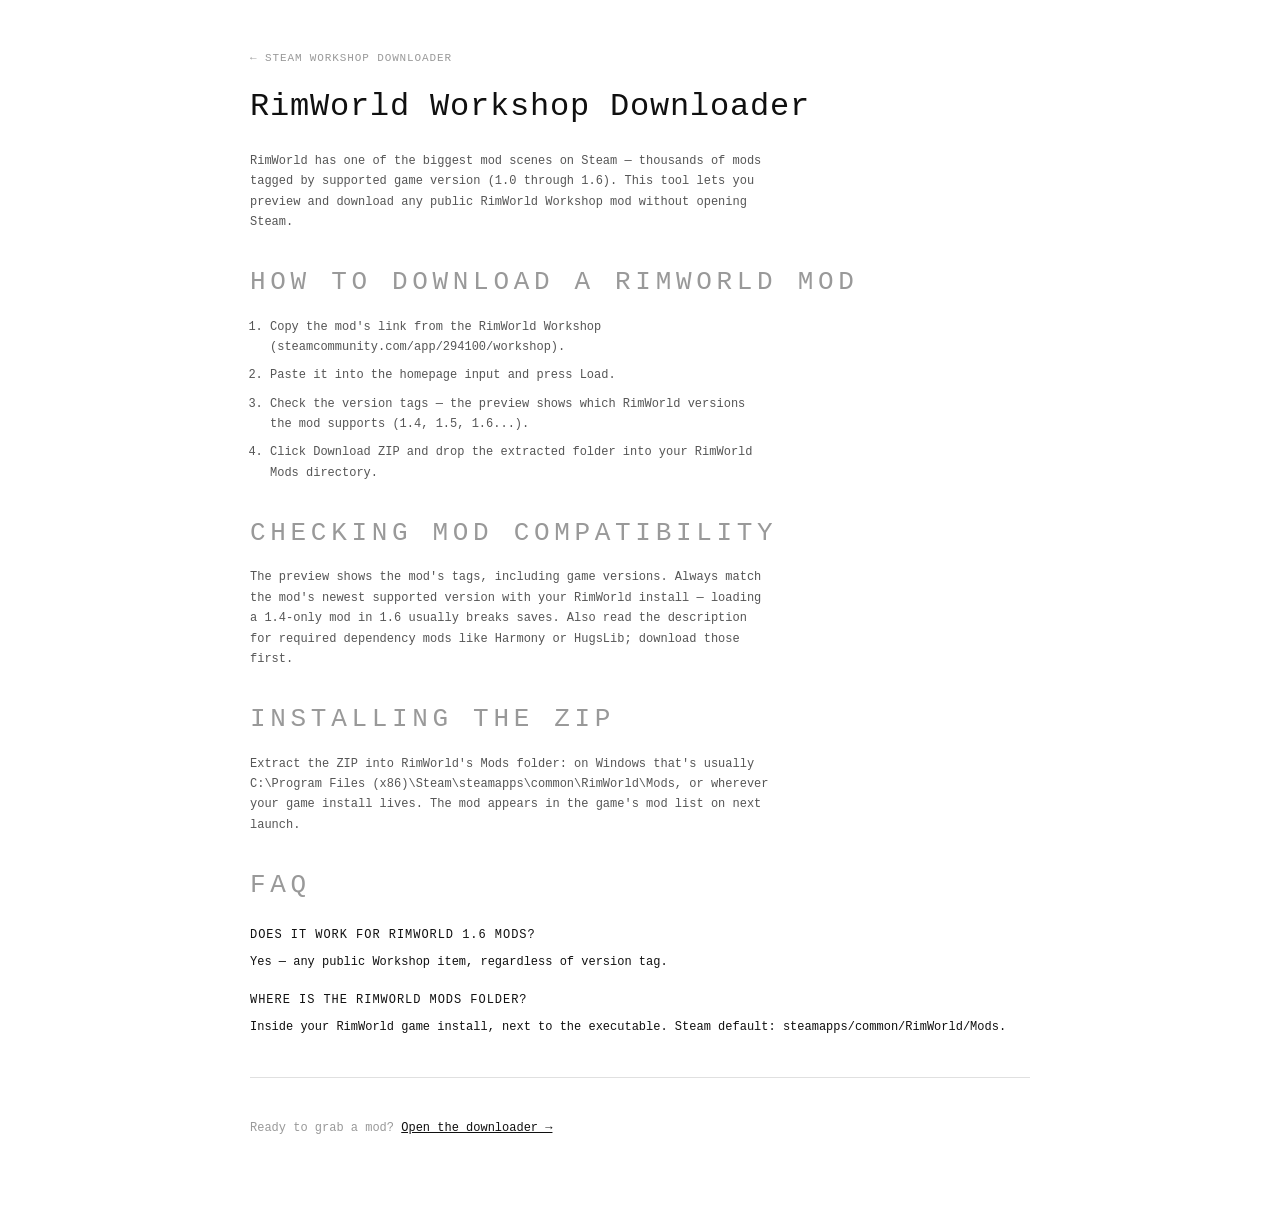
<file: rimworld-workshop-downloader/index.html>
<!doctype html>
<html lang="en">
<head>
<meta charset="utf-8">
<meta name="viewport" content="width=device-width, initial-scale=1">
<title>RimWorld Workshop Downloader – Download RimWorld Mods Without Steam</title>
<meta name="description" content="Download RimWorld mods from the Steam Workshop directly in your browser. Preview screenshots, supported versions and file size first. Works with 1.0–1.6.">
<link rel="canonical" href="https://sd.luasu.app/rimworld-workshop-downloader">
<meta name="robots" content="index, follow">
<link rel="icon" type="image/svg+xml" href="[data-uri]">
<style>:root{--ink:#101010;--canvas:#fff;--muted:#555;--soft:#999;--line:#e0e0e0;--mono:'JetBrains Mono',ui-monospace,Menlo,monospace}
*{box-sizing:border-box}html,body{margin:0;background:var(--canvas);color:var(--ink);font:12px/1.7 var(--mono);-webkit-font-smoothing:antialiased}
.wrap{max-width:820px;margin:0 auto;padding:48px 20px 80px}
.crumbs a{color:var(--soft);text-decoration:none;font-size:11px;text-transform:uppercase;letter-spacing:0.08em}
.crumbs a:hover{color:var(--ink)}
h1{font-size:32px;font-weight:500;letter-spacing:0.025em;line-height:1.2;margin:20px 0 24px}
.section-label{font-size:26px;font-weight:500;text-transform:uppercase;letter-spacing:0.18em;color:var(--soft);margin:0 0 16px}
a{color:var(--ink)}
hr.rule{border:none;border-top:1px solid var(--line);margin:40px 0}
li{margin-bottom:8px}
</style>
</head>
<body>
<div class="wrap">
  <nav class="crumbs"><a href="/">← Steam Workshop Downloader</a></nav>
  <h1>RimWorld Workshop Downloader</h1>
  <p style="max-width:72ch;color:var(--muted);font-size:12px;line-height:1.7;margin:0 0 16px">RimWorld has one of the biggest mod scenes on Steam — thousands of mods tagged by supported game version (1.0 through 1.6). This tool lets you preview and download any public RimWorld Workshop mod without opening Steam.</p>
<h2 class="section-label" style="margin:28px 0 12px">How to download a RimWorld mod</h2>
<ol style="max-width:72ch;color:var(--muted);font-size:12px;line-height:1.7;padding-left:20px;margin:0 0 16px"><li>Copy the mod's link from the RimWorld Workshop (steamcommunity.com/app/294100/workshop).</li><li>Paste it into the homepage input and press Load.</li><li>Check the version tags — the preview shows which RimWorld versions the mod supports (1.4, 1.5, 1.6...).</li><li>Click Download ZIP and drop the extracted folder into your RimWorld Mods directory.</li></ol>
<h2 class="section-label" style="margin:28px 0 12px">Checking mod compatibility</h2>
<p style="max-width:72ch;color:var(--muted);font-size:12px;line-height:1.7;margin:0 0 16px">The preview shows the mod's tags, including game versions. Always match the mod's newest supported version with your RimWorld install — loading a 1.4-only mod in 1.6 usually breaks saves. Also read the description for required dependency mods like Harmony or HugsLib; download those first.</p>
<h2 class="section-label" style="margin:28px 0 12px">Installing the ZIP</h2>
<p style="max-width:72ch;color:var(--muted);font-size:12px;line-height:1.7;margin:0 0 16px">Extract the ZIP into RimWorld's Mods folder: on Windows that's usually C:\Program Files (x86)\Steam\steamapps\common\RimWorld\Mods, or wherever your game install lives. The mod appears in the game's mod list on next launch.</p>

  <h2 class="section-label" style="margin:28px 0 12px">FAQ</h2>
<div><h3 style="color:var(--ink);font-weight:400;font-size:12px;text-transform:uppercase;letter-spacing:0.08em;margin:18px 0 6px">Does it work for RimWorld 1.6 mods?</h3><p style="margin:0 0 14px">Yes — any public Workshop item, regardless of version tag.</p><h3 style="color:var(--ink);font-weight:400;font-size:12px;text-transform:uppercase;letter-spacing:0.08em;margin:18px 0 6px">Where is the RimWorld Mods folder?</h3><p style="margin:0 0 14px">Inside your RimWorld game install, next to the executable. Steam default: steamapps/common/RimWorld/Mods.</p></div>
  <hr class="rule">
  <p style="color:var(--soft);font-size:12px">Ready to grab a mod? <a href="/" style="color:var(--ink)">Open the downloader →</a></p>
</div>
<script type="application/ld+json">
{"@context":"https://schema.org","@type":"WebPage","name":"RimWorld Workshop Downloader – Download RimWorld Mods Without Steam","description":"Download RimWorld mods from the Steam Workshop directly in your browser. Preview screenshots, supported versions and file size first. Works with 1.0–1.6.","url":"https://sd.luasu.app/rimworld-workshop-downloader","isPartOf":{"@type":"WebSite","name":"Steam Workshop Downloader","url":"https://sd.luasu.app"}}
</script>
</body>
</html>
</file>
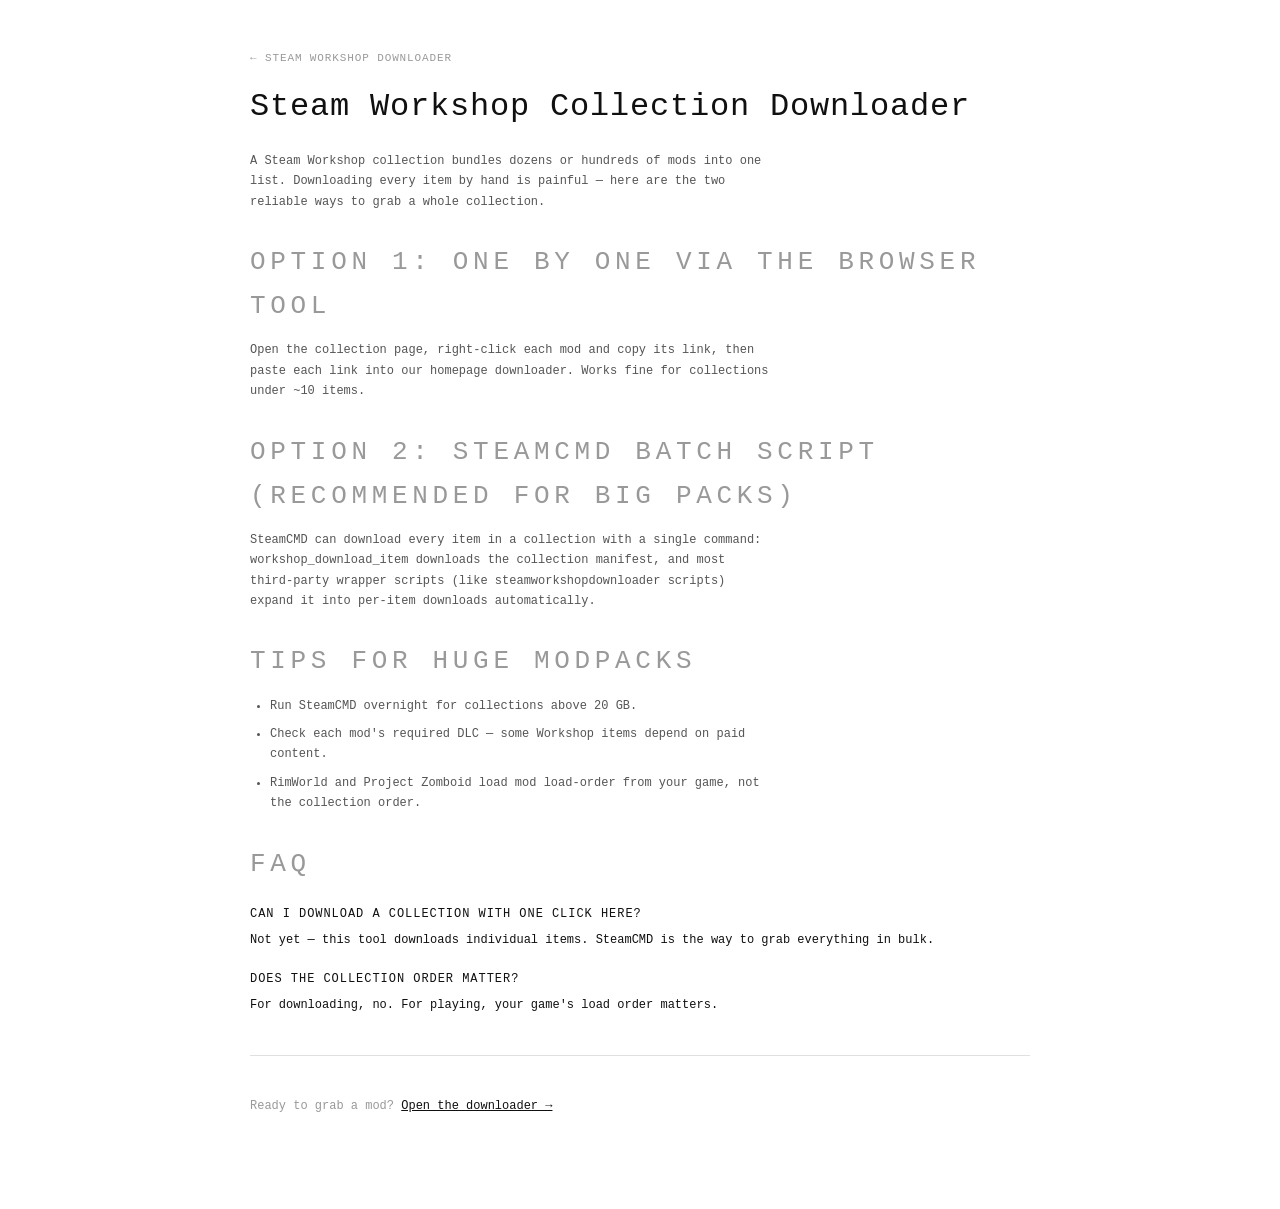
<file: steam-workshop-collection-downloader/index.html>
<!doctype html>
<html lang="en">
<head>
<meta charset="utf-8">
<meta name="viewport" content="width=device-width, initial-scale=1">
<title>Steam Workshop Collection Downloader – Download Whole Collections</title>
<meta name="description" content="How to download an entire Steam Workshop collection at once — browser method plus SteamCMD batch commands for large modpacks.">
<link rel="canonical" href="https://sd.luasu.app/steam-workshop-collection-downloader">
<meta name="robots" content="index, follow">
<link rel="icon" type="image/svg+xml" href="[data-uri]">
<style>:root{--ink:#101010;--canvas:#fff;--muted:#555;--soft:#999;--line:#e0e0e0;--mono:'JetBrains Mono',ui-monospace,Menlo,monospace}
*{box-sizing:border-box}html,body{margin:0;background:var(--canvas);color:var(--ink);font:12px/1.7 var(--mono);-webkit-font-smoothing:antialiased}
.wrap{max-width:820px;margin:0 auto;padding:48px 20px 80px}
.crumbs a{color:var(--soft);text-decoration:none;font-size:11px;text-transform:uppercase;letter-spacing:0.08em}
.crumbs a:hover{color:var(--ink)}
h1{font-size:32px;font-weight:500;letter-spacing:0.025em;line-height:1.2;margin:20px 0 24px}
.section-label{font-size:26px;font-weight:500;text-transform:uppercase;letter-spacing:0.18em;color:var(--soft);margin:0 0 16px}
a{color:var(--ink)}
hr.rule{border:none;border-top:1px solid var(--line);margin:40px 0}
li{margin-bottom:8px}
</style>
</head>
<body>
<div class="wrap">
  <nav class="crumbs"><a href="/">← Steam Workshop Downloader</a></nav>
  <h1>Steam Workshop Collection Downloader</h1>
  <p style="max-width:72ch;color:var(--muted);font-size:12px;line-height:1.7;margin:0 0 16px">A Steam Workshop collection bundles dozens or hundreds of mods into one list. Downloading every item by hand is painful — here are the two reliable ways to grab a whole collection.</p>
<h2 class="section-label" style="margin:28px 0 12px">Option 1: One by one via the browser tool</h2>
<p style="max-width:72ch;color:var(--muted);font-size:12px;line-height:1.7;margin:0 0 16px">Open the collection page, right-click each mod and copy its link, then paste each link into our homepage downloader. Works fine for collections under ~10 items.</p>
<h2 class="section-label" style="margin:28px 0 12px">Option 2: SteamCMD batch script (recommended for big packs)</h2>
<p style="max-width:72ch;color:var(--muted);font-size:12px;line-height:1.7;margin:0 0 16px">SteamCMD can download every item in a collection with a single command: workshop_download_item <appId> <collectionId> downloads the collection manifest, and most third-party wrapper scripts (like steamworkshopdownloader scripts) expand it into per-item downloads automatically.</p>
<h2 class="section-label" style="margin:28px 0 12px">Tips for huge modpacks</h2>
<ul style="max-width:72ch;color:var(--muted);font-size:12px;line-height:1.7;padding-left:20px;margin:0 0 16px"><li>Run SteamCMD overnight for collections above 20 GB.</li><li>Check each mod's required DLC — some Workshop items depend on paid content.</li><li>RimWorld and Project Zomboid load mod load-order from your game, not the collection order.</li></ul>

  <h2 class="section-label" style="margin:28px 0 12px">FAQ</h2>
<div><h3 style="color:var(--ink);font-weight:400;font-size:12px;text-transform:uppercase;letter-spacing:0.08em;margin:18px 0 6px">Can I download a collection with one click here?</h3><p style="margin:0 0 14px">Not yet — this tool downloads individual items. SteamCMD is the way to grab everything in bulk.</p><h3 style="color:var(--ink);font-weight:400;font-size:12px;text-transform:uppercase;letter-spacing:0.08em;margin:18px 0 6px">Does the collection order matter?</h3><p style="margin:0 0 14px">For downloading, no. For playing, your game's load order matters.</p></div>
  <hr class="rule">
  <p style="color:var(--soft);font-size:12px">Ready to grab a mod? <a href="/" style="color:var(--ink)">Open the downloader →</a></p>
</div>
<script type="application/ld+json">
{"@context":"https://schema.org","@type":"WebPage","name":"Steam Workshop Collection Downloader – Download Whole Collections","description":"How to download an entire Steam Workshop collection at once — browser method plus SteamCMD batch commands for large modpacks.","url":"https://sd.luasu.app/steam-workshop-collection-downloader","isPartOf":{"@type":"WebSite","name":"Steam Workshop Downloader","url":"https://sd.luasu.app"}}
</script>
</body>
</html>
</file>
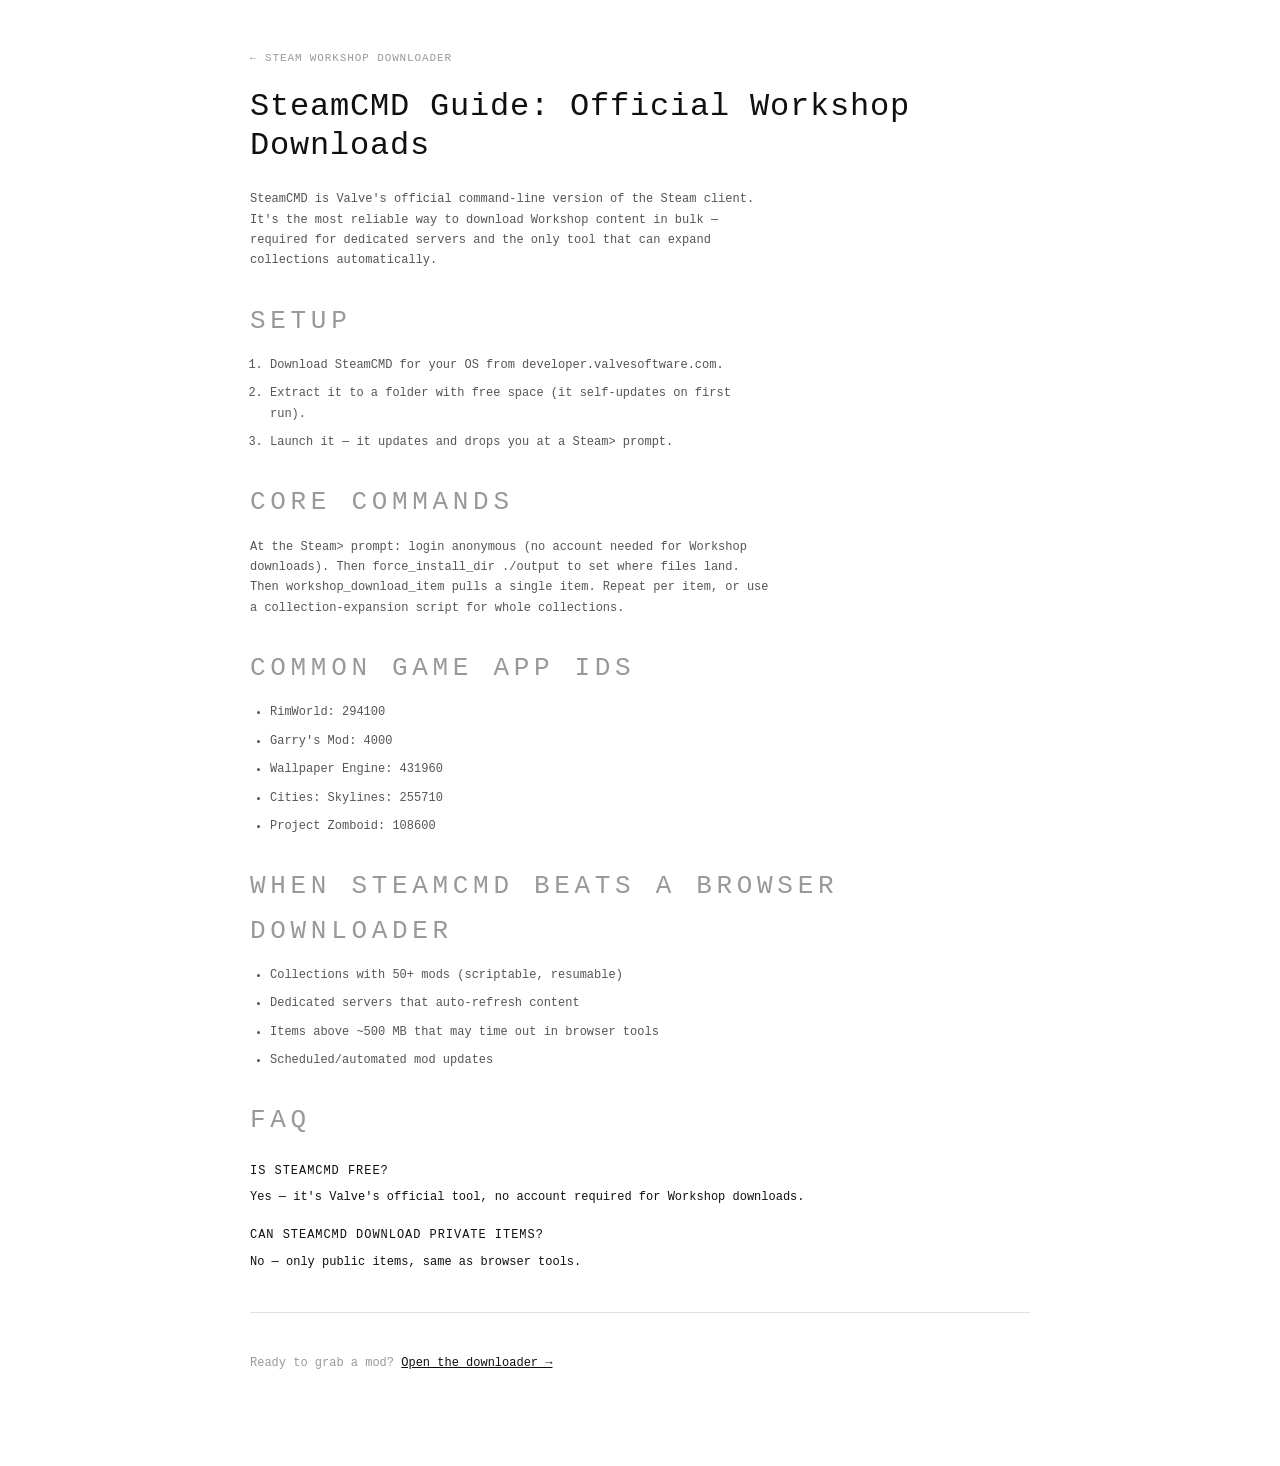
<file: steamcmd-guide/index.html>
<!doctype html>
<html lang="en">
<head>
<meta charset="utf-8">
<meta name="viewport" content="width=device-width, initial-scale=1">
<title>SteamCMD Guide – Download Workshop Content Officially</title>
<meta name="description" content="Complete SteamCMD tutorial: download Steam Workshop mods, collections and dedicated-server content with Valve's official command-line tool.">
<link rel="canonical" href="https://sd.luasu.app/steamcmd-guide">
<meta name="robots" content="index, follow">
<link rel="icon" type="image/svg+xml" href="[data-uri]">
<style>:root{--ink:#101010;--canvas:#fff;--muted:#555;--soft:#999;--line:#e0e0e0;--mono:'JetBrains Mono',ui-monospace,Menlo,monospace}
*{box-sizing:border-box}html,body{margin:0;background:var(--canvas);color:var(--ink);font:12px/1.7 var(--mono);-webkit-font-smoothing:antialiased}
.wrap{max-width:820px;margin:0 auto;padding:48px 20px 80px}
.crumbs a{color:var(--soft);text-decoration:none;font-size:11px;text-transform:uppercase;letter-spacing:0.08em}
.crumbs a:hover{color:var(--ink)}
h1{font-size:32px;font-weight:500;letter-spacing:0.025em;line-height:1.2;margin:20px 0 24px}
.section-label{font-size:26px;font-weight:500;text-transform:uppercase;letter-spacing:0.18em;color:var(--soft);margin:0 0 16px}
a{color:var(--ink)}
hr.rule{border:none;border-top:1px solid var(--line);margin:40px 0}
li{margin-bottom:8px}
</style>
</head>
<body>
<div class="wrap">
  <nav class="crumbs"><a href="/">← Steam Workshop Downloader</a></nav>
  <h1>SteamCMD Guide: Official Workshop Downloads</h1>
  <p style="max-width:72ch;color:var(--muted);font-size:12px;line-height:1.7;margin:0 0 16px">SteamCMD is Valve's official command-line version of the Steam client. It's the most reliable way to download Workshop content in bulk — required for dedicated servers and the only tool that can expand collections automatically.</p>
<h2 class="section-label" style="margin:28px 0 12px">Setup</h2>
<ol style="max-width:72ch;color:var(--muted);font-size:12px;line-height:1.7;padding-left:20px;margin:0 0 16px"><li>Download SteamCMD for your OS from developer.valvesoftware.com.</li><li>Extract it to a folder with free space (it self-updates on first run).</li><li>Launch it — it updates and drops you at a Steam> prompt.</li></ol>
<h2 class="section-label" style="margin:28px 0 12px">Core commands</h2>
<p style="max-width:72ch;color:var(--muted);font-size:12px;line-height:1.7;margin:0 0 16px">At the Steam> prompt: login anonymous (no account needed for Workshop downloads). Then force_install_dir ./output to set where files land. Then workshop_download_item <gameAppId> <itemId> pulls a single item. Repeat per item, or use a collection-expansion script for whole collections.</p>
<h2 class="section-label" style="margin:28px 0 12px">Common game app IDs</h2>
<ul style="max-width:72ch;color:var(--muted);font-size:12px;line-height:1.7;padding-left:20px;margin:0 0 16px"><li>RimWorld: 294100</li><li>Garry's Mod: 4000</li><li>Wallpaper Engine: 431960</li><li>Cities: Skylines: 255710</li><li>Project Zomboid: 108600</li></ul>
<h2 class="section-label" style="margin:28px 0 12px">When SteamCMD beats a browser downloader</h2>
<ul style="max-width:72ch;color:var(--muted);font-size:12px;line-height:1.7;padding-left:20px;margin:0 0 16px"><li>Collections with 50+ mods (scriptable, resumable)</li><li>Dedicated servers that auto-refresh content</li><li>Items above ~500 MB that may time out in browser tools</li><li>Scheduled/automated mod updates</li></ul>

  <h2 class="section-label" style="margin:28px 0 12px">FAQ</h2>
<div><h3 style="color:var(--ink);font-weight:400;font-size:12px;text-transform:uppercase;letter-spacing:0.08em;margin:18px 0 6px">Is SteamCMD free?</h3><p style="margin:0 0 14px">Yes — it's Valve's official tool, no account required for Workshop downloads.</p><h3 style="color:var(--ink);font-weight:400;font-size:12px;text-transform:uppercase;letter-spacing:0.08em;margin:18px 0 6px">Can SteamCMD download private items?</h3><p style="margin:0 0 14px">No — only public items, same as browser tools.</p></div>
  <hr class="rule">
  <p style="color:var(--soft);font-size:12px">Ready to grab a mod? <a href="/" style="color:var(--ink)">Open the downloader →</a></p>
</div>
<script type="application/ld+json">
{"@context":"https://schema.org","@type":"WebPage","name":"SteamCMD Guide – Download Workshop Content Officially","description":"Complete SteamCMD tutorial: download Steam Workshop mods, collections and dedicated-server content with Valve's official command-line tool.","url":"https://sd.luasu.app/steamcmd-guide","isPartOf":{"@type":"WebSite","name":"Steam Workshop Downloader","url":"https://sd.luasu.app"}}
</script>
</body>
</html>
</file>
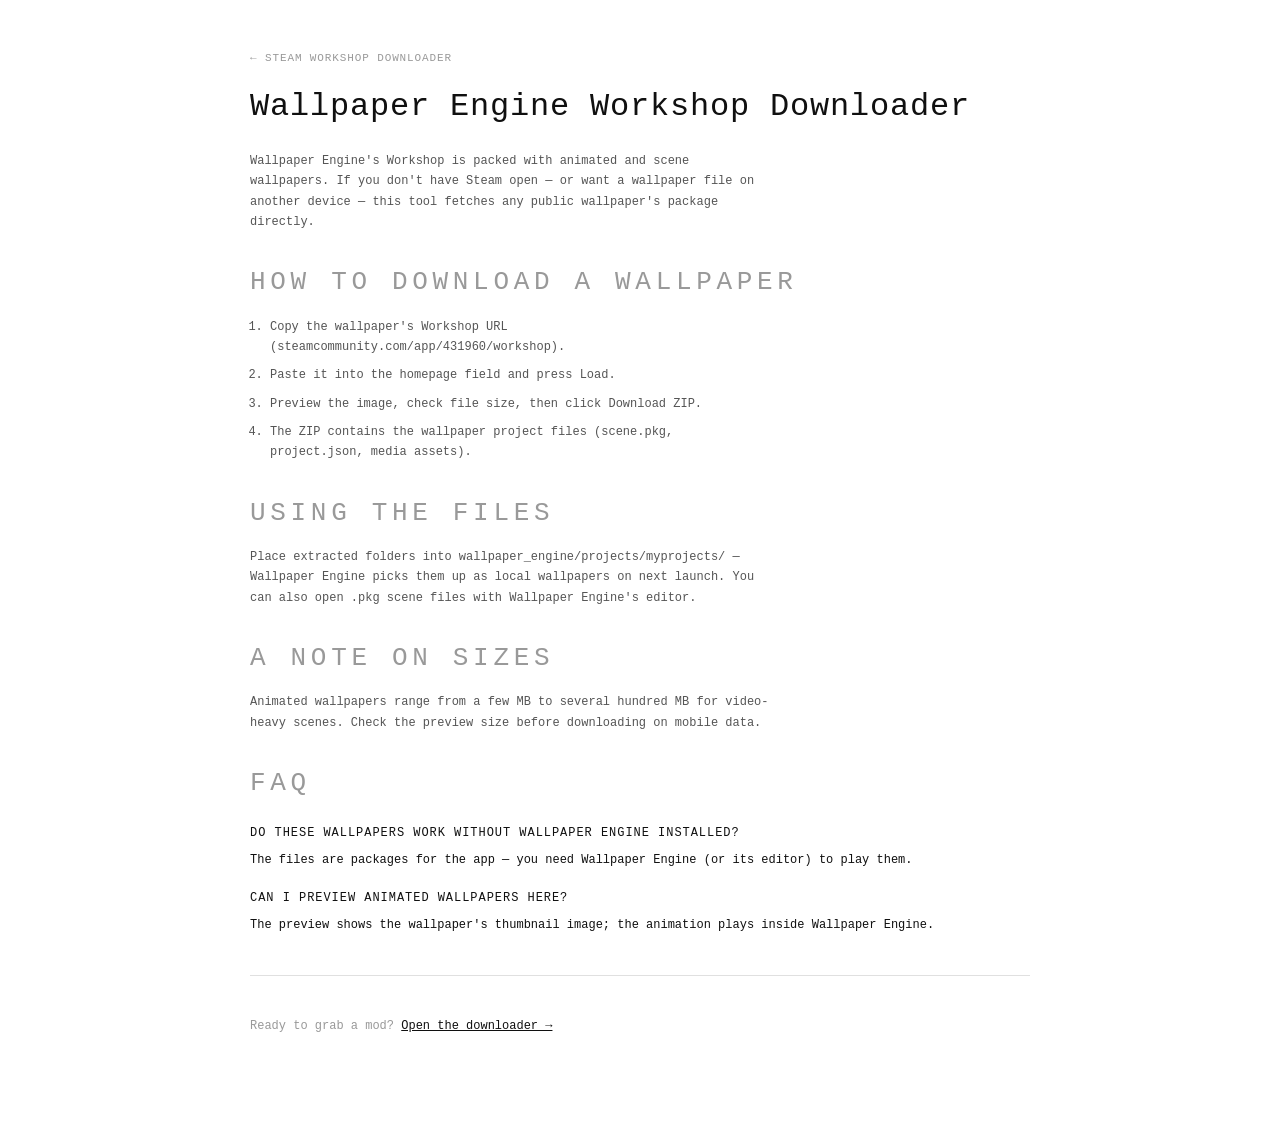
<file: wallpaper-engine-workshop-downloader/index.html>
<!doctype html>
<html lang="en">
<head>
<meta charset="utf-8">
<meta name="viewport" content="width=device-width, initial-scale=1">
<title>Wallpaper Engine Workshop Downloader – Download Wallpapers Without Steam</title>
<meta name="description" content="Download Wallpaper Engine wallpapers from the Steam Workshop in your browser. Preview animated wallpapers before downloading, no login required.">
<link rel="canonical" href="https://sd.luasu.app/wallpaper-engine-workshop-downloader">
<meta name="robots" content="index, follow">
<link rel="icon" type="image/svg+xml" href="[data-uri]">
<style>:root{--ink:#101010;--canvas:#fff;--muted:#555;--soft:#999;--line:#e0e0e0;--mono:'JetBrains Mono',ui-monospace,Menlo,monospace}
*{box-sizing:border-box}html,body{margin:0;background:var(--canvas);color:var(--ink);font:12px/1.7 var(--mono);-webkit-font-smoothing:antialiased}
.wrap{max-width:820px;margin:0 auto;padding:48px 20px 80px}
.crumbs a{color:var(--soft);text-decoration:none;font-size:11px;text-transform:uppercase;letter-spacing:0.08em}
.crumbs a:hover{color:var(--ink)}
h1{font-size:32px;font-weight:500;letter-spacing:0.025em;line-height:1.2;margin:20px 0 24px}
.section-label{font-size:26px;font-weight:500;text-transform:uppercase;letter-spacing:0.18em;color:var(--soft);margin:0 0 16px}
a{color:var(--ink)}
hr.rule{border:none;border-top:1px solid var(--line);margin:40px 0}
li{margin-bottom:8px}
</style>
</head>
<body>
<div class="wrap">
  <nav class="crumbs"><a href="/">← Steam Workshop Downloader</a></nav>
  <h1>Wallpaper Engine Workshop Downloader</h1>
  <p style="max-width:72ch;color:var(--muted);font-size:12px;line-height:1.7;margin:0 0 16px">Wallpaper Engine's Workshop is packed with animated and scene wallpapers. If you don't have Steam open — or want a wallpaper file on another device — this tool fetches any public wallpaper's package directly.</p>
<h2 class="section-label" style="margin:28px 0 12px">How to download a wallpaper</h2>
<ol style="max-width:72ch;color:var(--muted);font-size:12px;line-height:1.7;padding-left:20px;margin:0 0 16px"><li>Copy the wallpaper's Workshop URL (steamcommunity.com/app/431960/workshop).</li><li>Paste it into the homepage field and press Load.</li><li>Preview the image, check file size, then click Download ZIP.</li><li>The ZIP contains the wallpaper project files (scene.pkg, project.json, media assets).</li></ol>
<h2 class="section-label" style="margin:28px 0 12px">Using the files</h2>
<p style="max-width:72ch;color:var(--muted);font-size:12px;line-height:1.7;margin:0 0 16px">Place extracted folders into wallpaper_engine/projects/myprojects/ — Wallpaper Engine picks them up as local wallpapers on next launch. You can also open .pkg scene files with Wallpaper Engine's editor.</p>
<h2 class="section-label" style="margin:28px 0 12px">A note on sizes</h2>
<p style="max-width:72ch;color:var(--muted);font-size:12px;line-height:1.7;margin:0 0 16px">Animated wallpapers range from a few MB to several hundred MB for video-heavy scenes. Check the preview size before downloading on mobile data.</p>

  <h2 class="section-label" style="margin:28px 0 12px">FAQ</h2>
<div><h3 style="color:var(--ink);font-weight:400;font-size:12px;text-transform:uppercase;letter-spacing:0.08em;margin:18px 0 6px">Do these wallpapers work without Wallpaper Engine installed?</h3><p style="margin:0 0 14px">The files are packages for the app — you need Wallpaper Engine (or its editor) to play them.</p><h3 style="color:var(--ink);font-weight:400;font-size:12px;text-transform:uppercase;letter-spacing:0.08em;margin:18px 0 6px">Can I preview animated wallpapers here?</h3><p style="margin:0 0 14px">The preview shows the wallpaper's thumbnail image; the animation plays inside Wallpaper Engine.</p></div>
  <hr class="rule">
  <p style="color:var(--soft);font-size:12px">Ready to grab a mod? <a href="/" style="color:var(--ink)">Open the downloader →</a></p>
</div>
<script type="application/ld+json">
{"@context":"https://schema.org","@type":"WebPage","name":"Wallpaper Engine Workshop Downloader – Download Wallpapers Without Steam","description":"Download Wallpaper Engine wallpapers from the Steam Workshop in your browser. Preview animated wallpapers before downloading, no login required.","url":"https://sd.luasu.app/wallpaper-engine-workshop-downloader","isPartOf":{"@type":"WebSite","name":"Steam Workshop Downloader","url":"https://sd.luasu.app"}}
</script>
</body>
</html>
</file>
